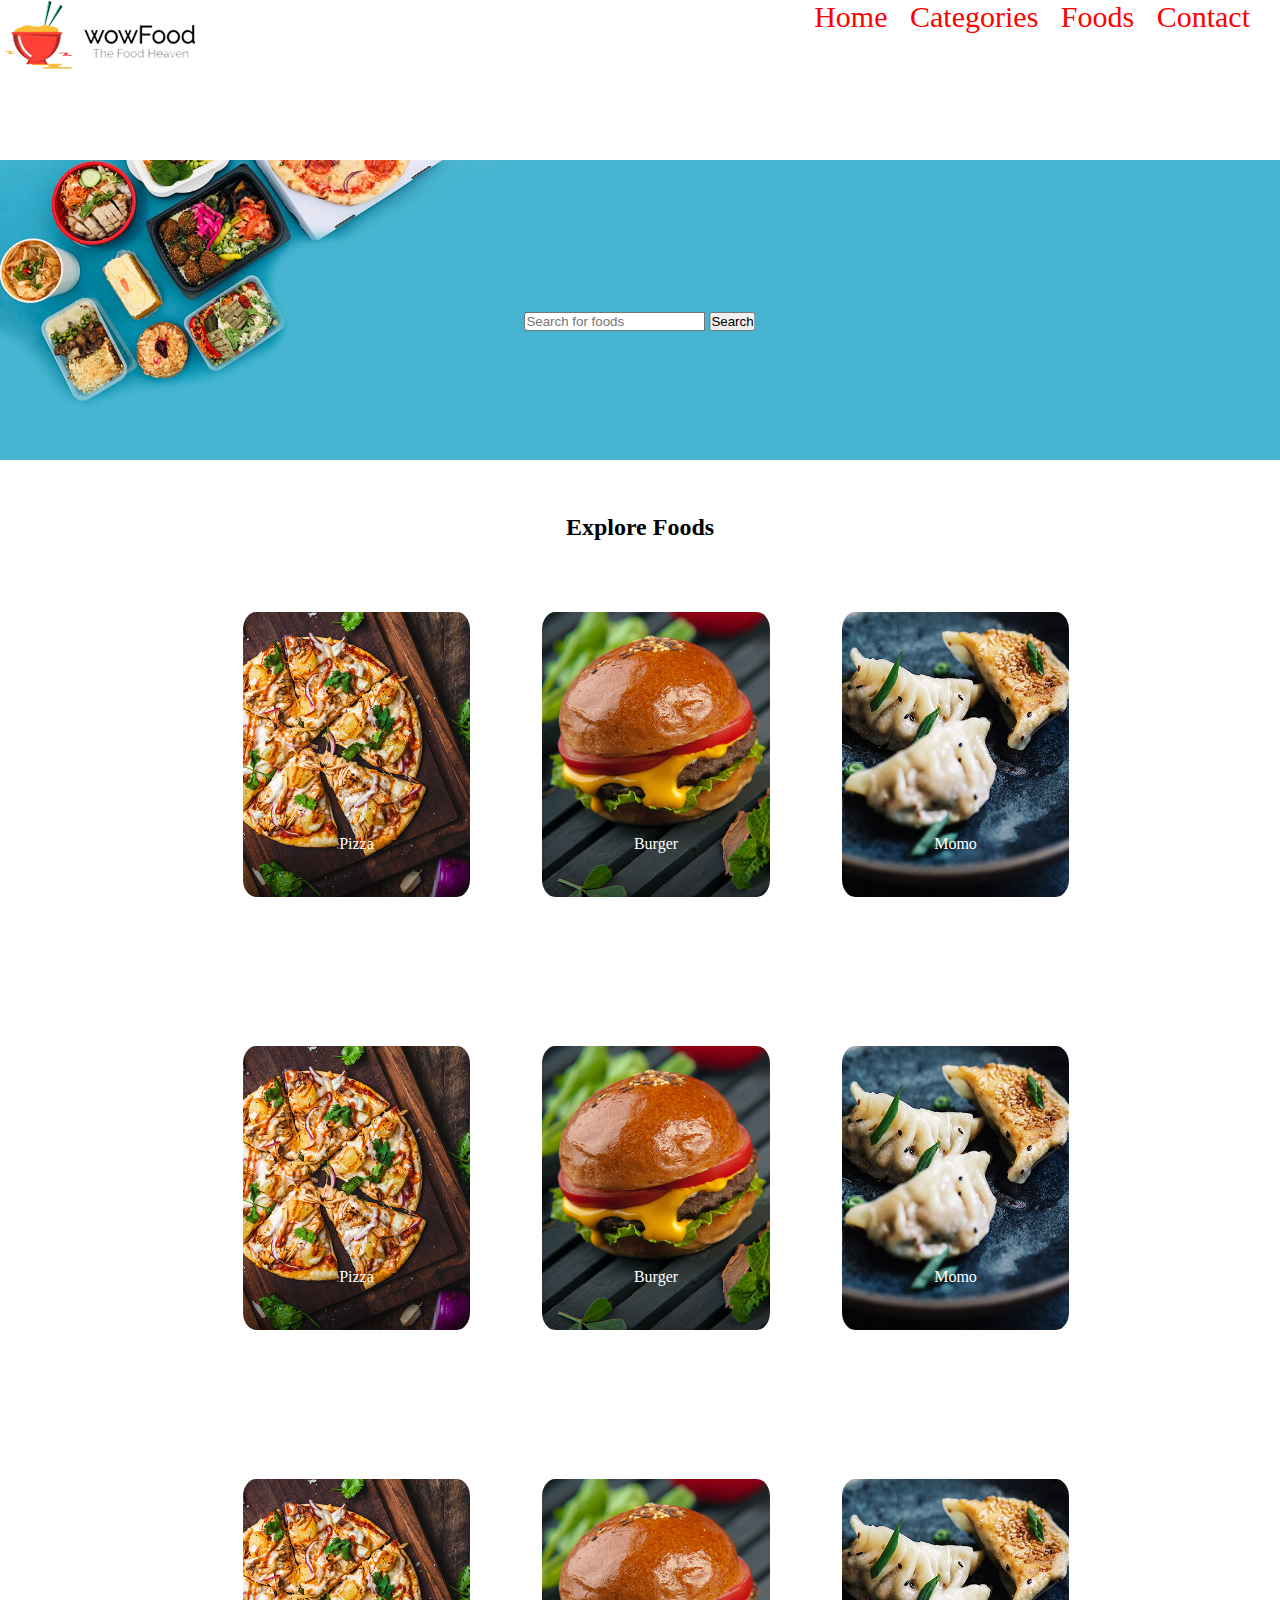
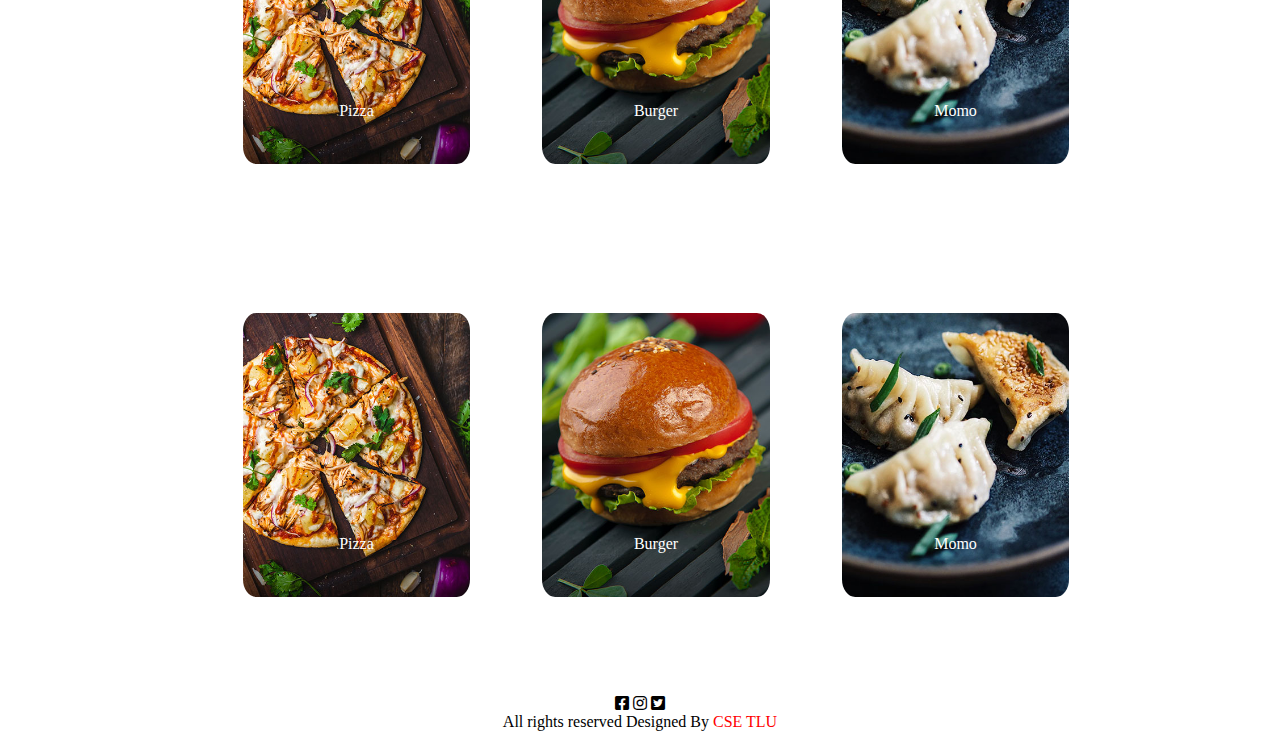
<file: Categories/index.html>
<!DOCTYPE html>
<html lang="en">
<head>
    <meta charset="UTF-8">
    <meta http-equiv="X-UA-Compatible" content="IE=edge">
    <meta name="viewport" content="width=device-width, initial-scale=1.0">
    <title>Categories</title>
    <link rel="stylesheet" href="style.css"/>
    <link rel="stylesheet" type="text/css" href="https://cdnjs.cloudflare.com/ajax/libs/font-awesome/5.15.4/css/all.min.css">
    
</head>
<body>
    <div id="header">
        <a href="" class="header-logo"><img src="img/logo.png"></a>
        <div class="section">
            <nav class="menu">
                <a href="#">Home</a>
                <a href="#content">Categories</a>
                <a href="#">Foods</a>
                <a href="#footer">Contact</a>
            </nav>
        </div>
    </div>
    <div id="search">
        <img src="img/bg.jpg" width="100%" class="search-img">
        <div class="search-section">
            <input type="text" value="" class="search-text" placeholder="Search for foods">
            <a><input type="button" value="Search" class="search-btn"></a>         
        </div>
    </div>
    <div id="content">
        <h2 > Explore Foods</h2>
            <div class="content-foods">
                <div class="foods-list" style="margin-left:14%">
                    <img src="img/pizza.jpg" class="food-img" >
                    <p>Pizza</p>    
                </div>
                <div class="foods-list">
                    <img src="img/burger.jpg" class="food-img">
                    <p>Burger</p>
                </div>
                <div class="foods-list" >
                    <img src="img/momo.jpg" class="food-img">
                    <p>Momo</p>
                </div>
                
                <div class="clear"></div>
            </div>
            <div class="content-foods">
                <div class="foods-list" style="margin-left:14%">
                    <img src="img/pizza.jpg" class="food-img" >
                    <p>Pizza</p>    
                </div>
                <div class="foods-list">
                    <img src="img/burger.jpg" class="food-img">
                    <p>Burger</p>
                </div>
                <div class="foods-list" >
                    <img src="img/momo.jpg" class="food-img">
                    <p>Momo</p>
                </div>
                
                <div class="clear"></div>
            </div>
            <div class="content-foods">
                <div class="foods-list" style="margin-left:14%">
                    <img src="img/pizza.jpg" class="food-img" >
                    <p>Pizza</p>    
                </div>
                <div class="foods-list">
                    <img src="img/burger.jpg" class="food-img">
                    <p>Burger</p>
                </div>
                <div class="foods-list" >
                    <img src="img/momo.jpg" class="food-img">
                    <p>Momo</p>
                </div>
                
                <div class="clear"></div>
            </div>
            <div class="content-foods">
                <div class="foods-list" style="margin-left:14%">
                    <img src="img/pizza.jpg" class="food-img" >
                    <p>Pizza</p>    
                </div>
                <div class="foods-list">
                    <img src="img/burger.jpg" class="food-img">
                    <p>Burger</p>
                </div>
                <div class="foods-list" >
                    <img src="img/momo.jpg" class="food-img">
                    <p>Momo</p>
                </div>
                
                <div class="clear"></div>
            </div>
    </div>
    <div id="footer">
        <i class="fab fa-facebook-square"></i>
        <i class="fab fa-instagram"></i>
        <i class="fab fa-twitter-square"></i>
        <div class="footer-content">
            <p>All rights reserved Designed By<a style="color: red;" href="#"> CSE TLU</a></p>
        </div>
    </div>
</body>
</html>
</file>
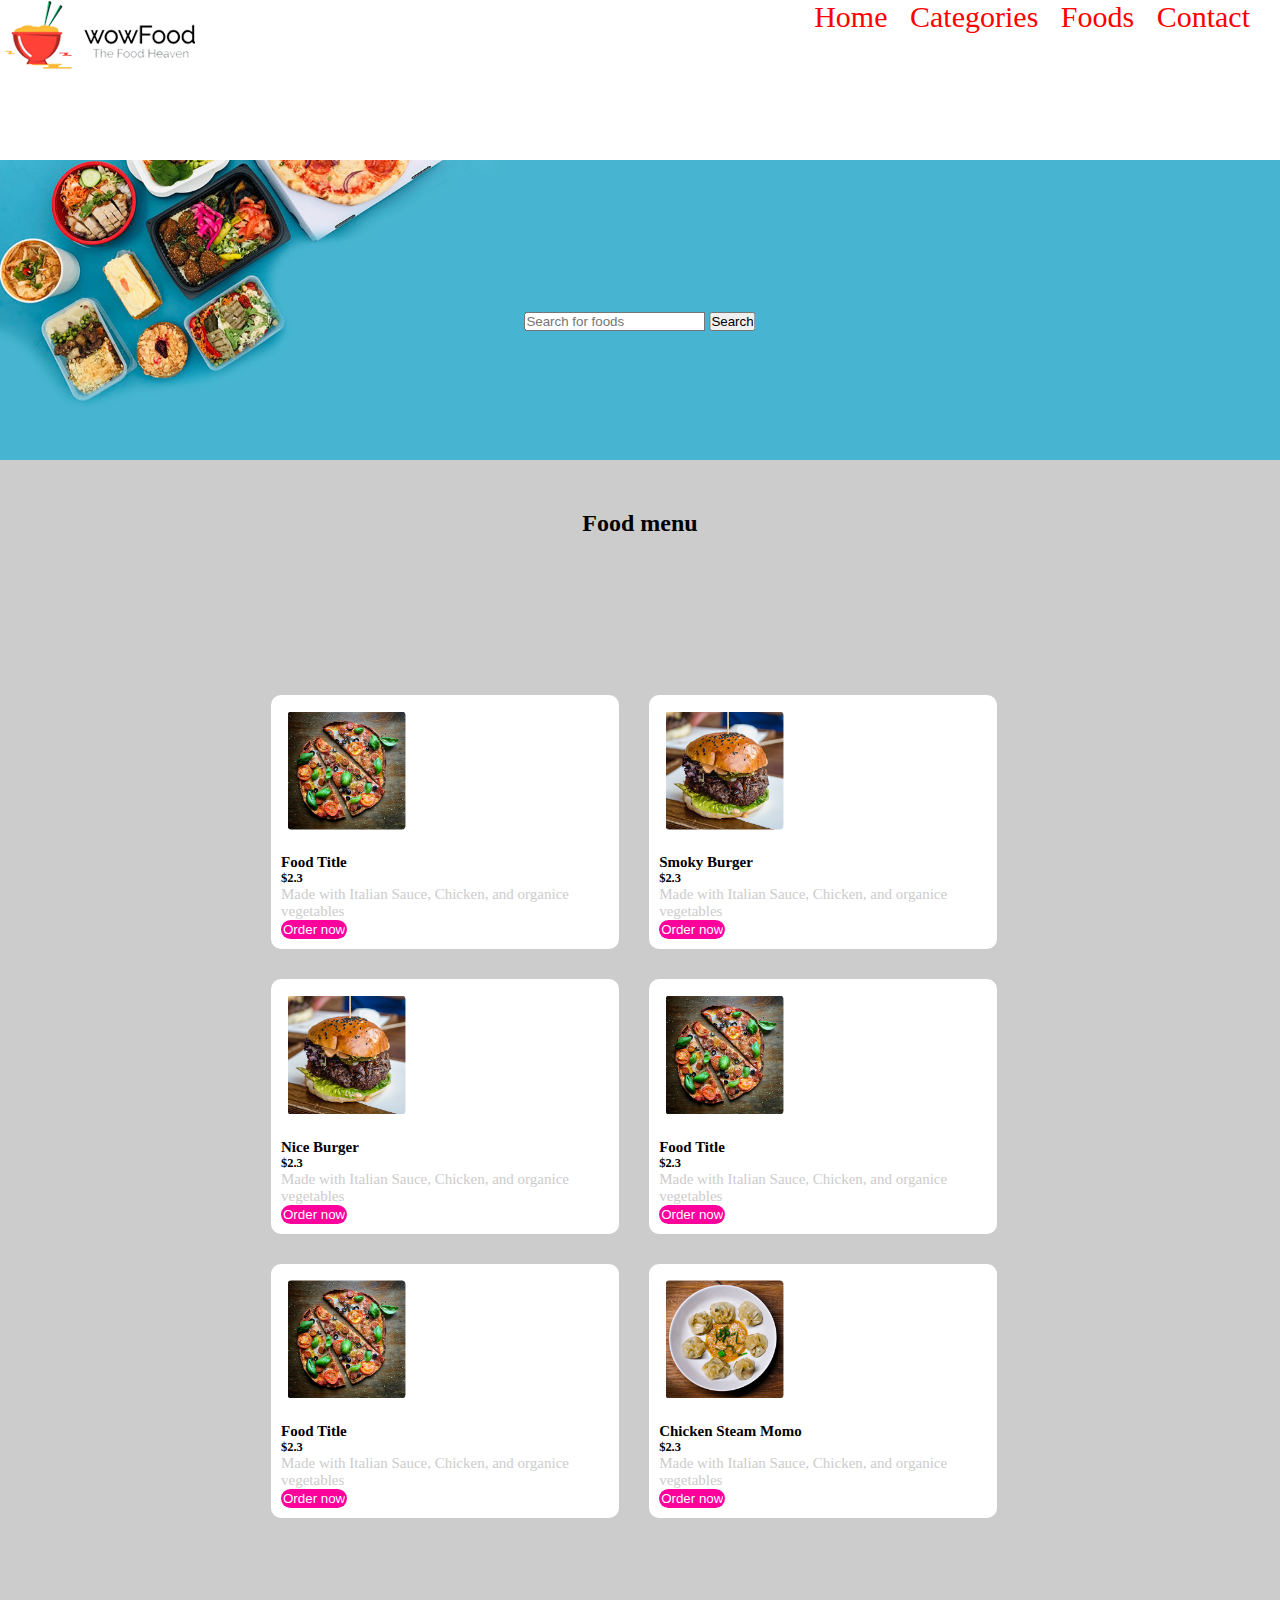
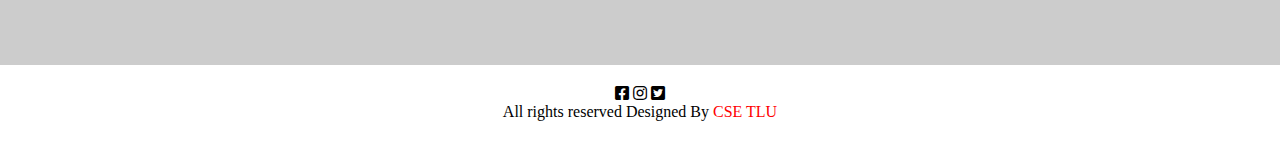
<file: Food/index.html>
<!DOCTYPE html>
<html lang="en">
<head>
    <meta charset="UTF-8">
    <meta http-equiv="X-UA-Compatible" content="IE=edge">
    <meta name="viewport" content="width=device-width, initial-scale=1.0">
    <title>Food</title>
    <link rel="stylesheet" href="style.css"/>
    <link rel="stylesheet" type="text/css" href="https://cdnjs.cloudflare.com/ajax/libs/font-awesome/5.15.4/css/all.min.css">
    
</head>
<body>
    <div id="header">
        <a href="" class="header-logo"><img src="img/logo.png"></a>
        <div class="section">
            <nav class="menu">
                <a href="#">Home</a>
                <a href="#">Categories</a>
                <a href="#menu">Foods</a>
                <a href="#footer">Contact</a>
            </nav>
        </div>
    </div>
    <div id="search">
        <img src="img/bg.jpg" width="100%" class="search-img">
        <div class="search-section">
            <input type="text" value="" class="search-text" placeholder="Search for foods">
            <a><input type="button" value="Search" class="search-btn"></a>            
        </div>
    </div>   
    <div id="menu">
        <div class="menu-heading">
            <h2 >Food menu</h2>
        </div>
            <div class="menu-container">
                <div class="menu-list">
                    <img src="img/menu-pizza.jpg" class="menu-img">
                    <div class="menu-decription">
                        <h4>Food Title</h4>
                        <h5>$2.3</h5>
                        <p>Made with Italian Sauce, Chicken, and organice vegetables</p>
                        <a><input type="button" value="Order now" class="order-btn"></a>
                    </div>
                </div>
                <div class="menu-list">
                    <img src="img/menu-burger.jpg" class="menu-img">
                    <div class="menu-decription">
                        <h4>Smoky Burger</h4>
                        <h5>$2.3</h5>
                        <p>Made with Italian Sauce, Chicken, and organice vegetables</p>
                        <a><input type="button" value="Order now" class="order-btn"></a>
                    </div>
                </div>
                <div class="menu-list" >
                    <img src="img/menu-burger.jpg" class="menu-img">
                    <div class="menu-decription">
                        <h4>Nice Burger</h4>
                        <h5>$2.3</h5>
                        <p>Made with Italian Sauce, Chicken, and organice vegetables</p>
                        <a><input type="button" value="Order now" class="order-btn"></a>
                    </div>
                </div>
                <div class="menu-list">
                    <img src="img/menu-pizza.jpg" class="menu-img">
                    <div class="menu-decription">
                        <h4>Food Title</h4>
                        <h5>$2.3</h5>
                        <p>Made with Italian Sauce, Chicken, and organice vegetables</p>
                        <a><input type="button" value="Order now" class="order-btn"></a>
                    </div>
                </div>
                <div class="menu-list" >
                    <img src="img/menu-pizza.jpg" class="menu-img">
                    <div class="menu-decription">
                        <h4>Food Title</h4>
                        <h5>$2.3</h5>
                        <p>Made with Italian Sauce, Chicken, and organice vegetables</p>
                        <a><input type="button" value="Order now" class="order-btn"></a>
                    </div>
                </div>
                <div class="menu-list">
                    <img src="img/menu-momo.jpg" class="menu-img">
                    <div class="menu-decription">
                        <h4>Chicken Steam Momo</h4>
                        <h5>$2.3</h5>
                        <p >Made with Italian Sauce, Chicken, and organice vegetables</p>
                        <a><input type="button" value="Order now" class="order-btn"></a>
                    </div>
                </div>
                
            </div>
    </div>
    <div id="footer">
        <i class="fab fa-facebook-square"></i>
        <i class="fab fa-instagram"></i>
        <i class="fab fa-twitter-square"></i>
        <div class="footer-content">
            <p>All rights reserved Designed By<a style="color: red;" href="#"> CSE TLU</a></p>
        </div>
    </div>
</body>
</html>
</file>
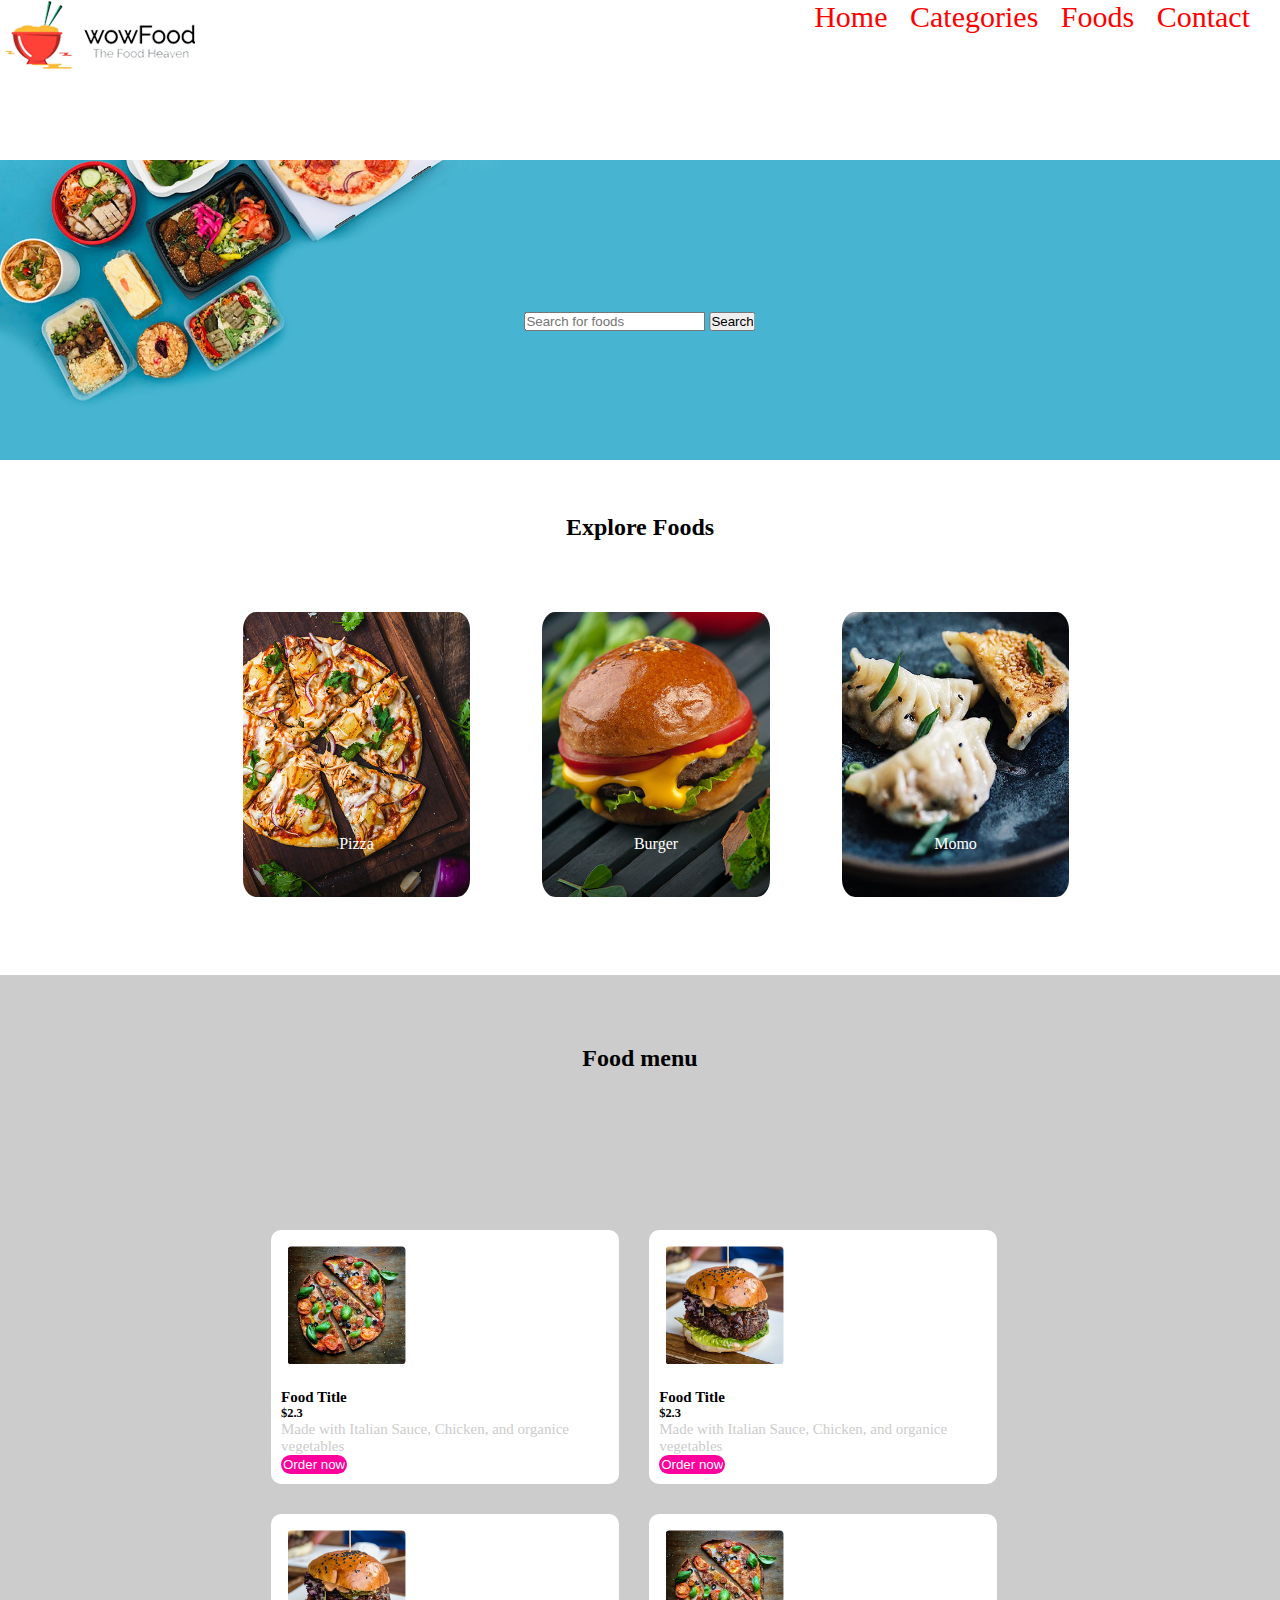
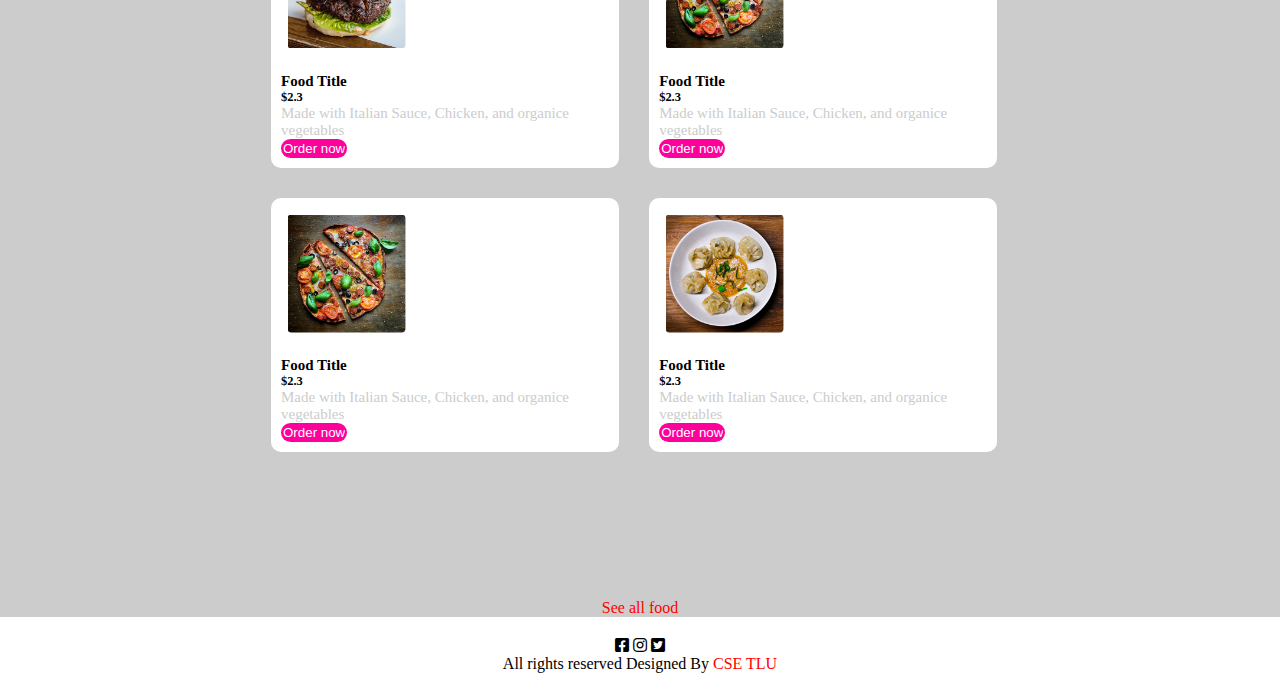
<file: Home/index.html>
<!DOCTYPE html>
<html lang="en">
<head>
    <meta charset="UTF-8">
    <meta http-equiv="X-UA-Compatible" content="IE=edge">
    <meta name="viewport" content="width=device-width, initial-scale=1.0">
    <title>Categories</title>
    <link rel="stylesheet" href="style.css"/>
    <link rel="stylesheet" type="text/css" href="https://cdnjs.cloudflare.com/ajax/libs/font-awesome/5.15.4/css/all.min.css">
    
</head>
<body>
    <div id="header">
        <a href="" class="header-logo"><img src="img/logo.png"></a>
        <div class="section">
            <nav class="menu">
                <a href="#">Home</a>
                <a href="#content">Categories</a>
                <a href="#menu">Foods</a>
                <a href="#footer">Contact</a>
            </nav>
        </div>
    </div>
    <div id="search">
        <img src="img/bg.jpg" width="100%" class="search-img">
        <div class="search-section">
            <input type="text" value="" class="search-text" placeholder="Search for foods">
            <a><input type="button" value="Search" class="search-btn"></a>            
        </div>
    </div>
    <div id="content">
        <h2 > Explore Foods</h2>
            <div class="content-foods">
                <div class="foods-list" style="margin-left:14%">
                    <img src="img/pizza.jpg" class="food-img" >
                    <p>Pizza</p>    
                </div>
                <div class="foods-list">
                    <img src="img/burger.jpg" class="food-img">
                    <p>Burger</p>
                </div>
                <div class="foods-list" >
                    <img src="img/momo.jpg" class="food-img">
                    <p>Momo</p>
                </div>
                
                <div class="clear"></div>
            </div>
    </div>
    <div id="menu">
        <div class="menu-heading">
            <h2 >Food menu</h2>
        </div>
            <div class="menu-container">
                <div class="menu-list">
                    <img src="img/menu-pizza.jpg" class="menu-img">
                    <div class="menu-decription">
                        <h4>Food Title</h4>
                        <h5>$2.3</h5>
                        <p>Made with Italian Sauce, Chicken, and organice vegetables</p>
                        <a><input type="button" value="Order now" class="order-btn"></a>
                    </div>
                </div>
                <div class="menu-list">
                    <img src="img/menu-burger.jpg" class="menu-img">
                    <div class="menu-decription">
                        <h4>Food Title</h4>
                        <h5>$2.3</h5>
                        <p>Made with Italian Sauce, Chicken, and organice vegetables</p>
                        <a><input type="button" value="Order now" class="order-btn"></a>
                    </div>
                </div>
                <div class="menu-list" >
                    <img src="img/menu-burger.jpg" class="menu-img">
                    <div class="menu-decription">
                        <h4>Food Title</h4>
                        <h5>$2.3</h5>
                        <p>Made with Italian Sauce, Chicken, and organice vegetables</p>
                        <a><input type="button" value="Order now" class="order-btn"></a>
                    </div>
                </div>
                <div class="menu-list">
                    <img src="img/menu-pizza.jpg" class="menu-img">
                    <div class="menu-decription">
                        <h4>Food Title</h4>
                        <h5>$2.3</h5>
                        <p>Made with Italian Sauce, Chicken, and organice vegetables</p>
                        <a><input type="button" value="Order now" class="order-btn"></a>
                    </div>
                </div>
                <div class="menu-list" >
                    <img src="img/menu-pizza.jpg" class="menu-img">
                    <div class="menu-decription">
                        <h4>Food Title</h4>
                        <h5>$2.3</h5>
                        <p>Made with Italian Sauce, Chicken, and organice vegetables</p>
                        <a><input type="button" value="Order now" class="order-btn"></a>
                    </div>
                </div>
                <div class="menu-list">
                    <img src="img/menu-momo.jpg" class="menu-img">
                    <div class="menu-decription">
                        <h4>Food Title</h4>
                        <h5>$2.3</h5>
                        <p >Made with Italian Sauce, Chicken, and organice vegetables</p>
                        <a><input type="button" value="Order now" class="order-btn"></a>
                    </div>
                </div>
                
            </div>
            <div class="food-ending">
                <p>See all food</p>
            </div>
    </div>
    <div id="footer">
        <i class="fab fa-facebook-square"></i>
        <i class="fab fa-instagram"></i>
        <i class="fab fa-twitter-square"></i>
        <div class="footer-content">
            <p>All rights reserved Designed By<a style="color: red;" href="#"> CSE TLU</a></p>
        </div>
    </div>
</body>
</html>
</file>
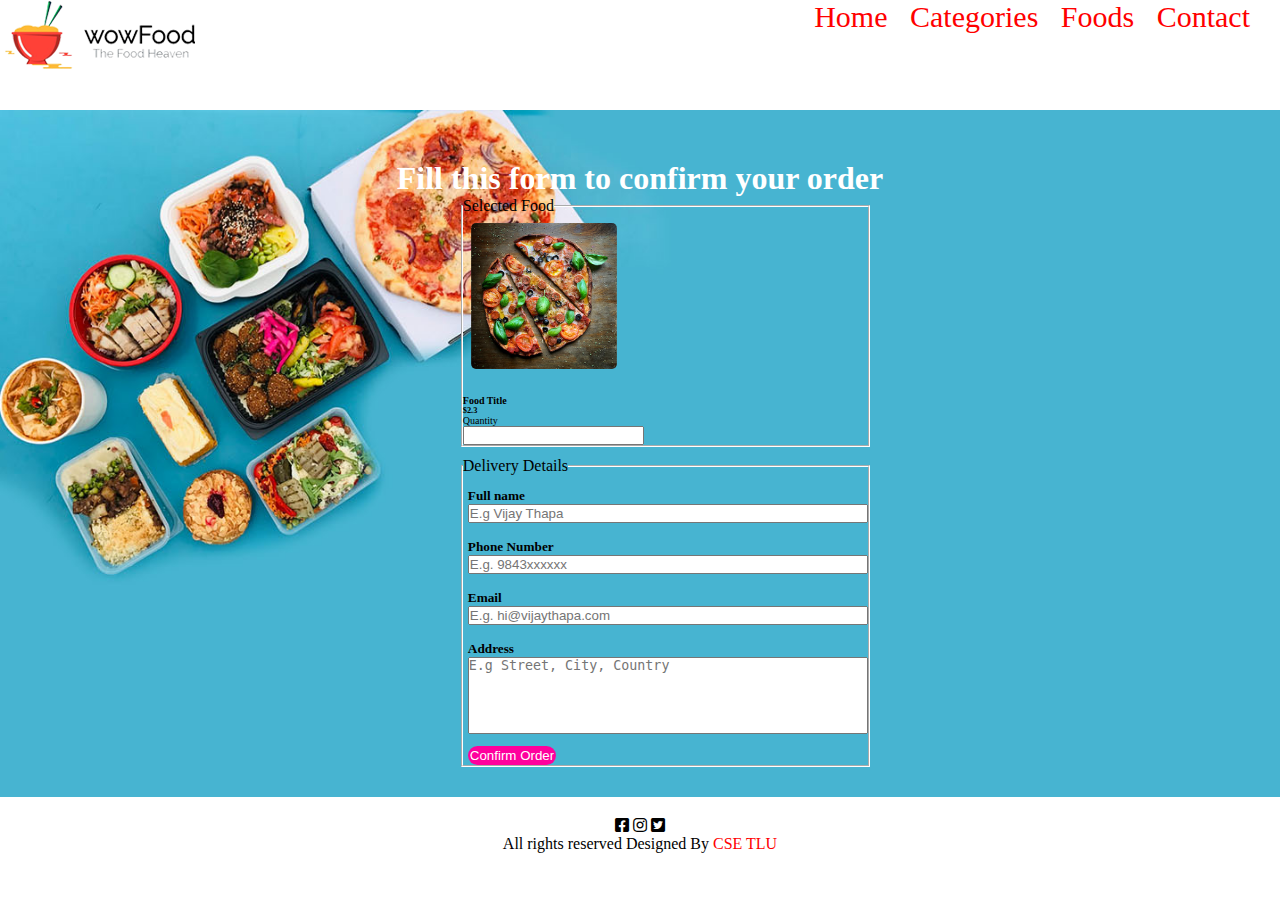
<file: Order/index.html>
<!DOCTYPE html>
<html lang="en">
<head>
    <meta charset="UTF-8">
    <meta http-equiv="X-UA-Compatible" content="IE=edge">
    <meta name="viewport" content="width=device-width, initial-scale=1.0">
    <title>Order</title>
    <link rel="stylesheet" href="style.css"/>
    <link rel="stylesheet" type="text/css" href="https://cdnjs.cloudflare.com/ajax/libs/font-awesome/5.15.4/css/all.min.css">
    
</head>
<body>
    <div id="header">
        <a href="" class="header-logo"><img src="img/logo.png"></a>
        <div class="section">
            <nav class="menu">
                <a href="#">Home</a>
                <a href="#">Categories</a>
                <a href="#">Foods</a>
                <a href="#footer">Contact</a>
            </nav>
        </div>
    </div>
    <div id="search">
        <!--<img src="img/bg.jpg" width="100%" class="search-img">-->
        <h1>Fill this form to confirm your order</h1>
        <div class="form-order">
            <fieldset class="selected-food">
                <legend>Selected Food</legend>
                <div class="order-food">
                    <img src="img/menu-pizza.jpg" class="food-img">
                    <div class="order-decription">
                        <h4>Food Title</h4>
                        <h5>$2.3</h5>
                        <p>Quantity</p>
                        <a><input type="number" class="food-input"></a>
                    </div>
                </div>
            </fieldset>
        </div>
        <div class="form-delivery">
            <fieldset class="delivery-food">
                <legend>Delivery Details</legend>
                <div class="delivery-food-container">
                    <div class="delivery-container">
                        <h5>Full name</h5>    
                        <a><input type="text" placeholder="E.g Vijay Thapa" class="delivery-input"></a>                     
                    </div>
                    <div class="delivery-container">
                        <h5>Phone Number</h5>
                        <a><input type="tel" placeholder="E.g. 9843xxxxxx" class="delivery-input"></a>
                    </div>
                    <div class="delivery-container">
                        <h5>Email</h5>
                        <a><input type="email" placeholder="E.g. hi@vijaythapa.com" class="delivery-input"></a>
                    </div>
                    <div class="delivery-container">
                        <h5>Address</h5>
                        <textarea class="add delivery-input" cols="1" rows="5" placeholder="E.g Street, City, Country"></textarea>
                    </div>
                    <a><input type="button" class="btn-order" value="Confirm Order"></a> 
                </div>
            </fieldset>
        </div>
    </div>

    <div id="footer">
        <i class="fab fa-facebook-square"></i>
        <i class="fab fa-instagram"></i>

        <i class="fab fa-twitter-square"></i>
        <div class="footer-content">
            <p>All rights reserved Designed By<a style="color: red;" href="#"> CSE TLU</a></p>
        </div>
    </div>
</body>
</html>
</file>
<file: Categories/style.css>
*{
    padding: 0;
    margin: 0;
    box-sizing: border-box;
}
#header {
    position: relative;
    width: 100%;
    top: 0;
    align-items: center;
    background: #fff;
    height: 80px;
}
#header .logo{
    margin-left: 80px;
    font-size: 15px;
    
}
#header .section{
    font-size: 30px;
    margin-right: 15px;
    text-decoration: none;
    display: block;
    float: right;
 
}
#header .menu a{
    text-decoration: none;
    margin-right: 15px;
    color:red;
    
    
}
#search{
    position: relative;
    margin-top: 30px;
    padding-top: 50px;
    text-align: center !important;
}
#search .search-img{
    border-style: none;
    height: 300px;
    width: 100%;
    object-fit: cover;
}
#search .search-section{
    position: absolute;
    text-align: center;
    left: 50%;
    bottom: 0;
    transform: translate(-50%,-700%);
}
.search-btn:hover{
    background-color: red;
}
#content{
    padding-top: 50px;
    position: relative;
}
#content h2{
    text-align: center;
}
#content .content-foods{
    padding-top: 50px;  
    padding-bottom: 50px;
    text-align: center;
    padding-left: 32px;
    
}
.foods-list{
    width: 24%;
    float: left;
}
.food-img{
    margin-top: 15px;
    padding: 2%;
    border-radius: 8%;
    width: 80%;
    
}
.foods-list p{
    transform: translate(0, -400%);
    text-decoration: transparent;
    color: white;
}
.clear{
    clear: both;
}

#footer{
    text-align: center;
    cursor: pointer;
    padding-top: 20px;
    padding-bottom: 20px;
    
}
#footer a{
    
    text-decoration: none;  
}
.fab{
    font-family: "Font Awesome 5 Brands";
}
</file>
<file: Food/style.css>
*{
    padding: 0;
    margin: 0;
    box-sizing: border-box;
}
#header {
    position: relative;
    width: 100%;
    top: 0;
    align-items: center;
    background: #fff;
    height: 80px;
}
#header .logo{
    margin-left: 80px;
    font-size: 15px;
    
}
#header .section{
    font-size: 30px;
    margin-right: 15px;
    text-decoration: none;
    display: block;
    float: right;
 
}
#header .menu a{
    text-decoration: none;
    margin-right: 15px;
    color:red;
    
    
}
#search{
    position: relative;
    margin-top: 30px;
    padding-top: 50px;
    text-align: center !important;
    margin-bottom: -4px;
}
#search .search-img{
    border-style: none;
    height: 300px;
    width: 100%;
    object-fit: cover;
}
#search .search-section{
    position: absolute;
    text-align: center;
    left: 50%;
    bottom: 0;
    transform: translate(-50%,-700%);
}
.search-btn:hover{
    background-color: red;
}
#menu{
    /*padding-top: 20px;*/
    position: relative;
    background-color: #ccc;
    width: 100%;
    display: inline-block;
    text-align: center;
}
#menu .menu-container{
    display: inline-block;
    margin-left: 10%;
    margin-right: 2%;
    padding: 10%;
    text-align: center;
}
#menu .menu-list{
    background-color:white;
    margin: 15px;
    float: left;
    border-radius: 10px;
    width: 40%;
    height: 5%; 
    padding: 10px;   
    
}
#menu .order-btn{
    background-color: rgba(255,0,157);
    border-radius: 20px;
    color: white;
    border-color: transparent;
    cursor: pointer;
    float: left;
    
}
#menu .content-foods{
    padding-left: 32px;
    padding-top: 50px;
    padding-bottom: 50px;
    text-align: center;
}
#menu .menu-heading{
    text-align: center;
    padding-top: 50px;
    top:0;
    padding-bottom: 15px;
}
#menu .menu-decription{
   text-align: left;
    margin-left: 100%;
    display: inline;
    font-size: 15px;
}
.menu-img{
    border-radius: 8%;
    float: left;
    width: 40%;
    padding: 2%;
    top:2px;
    left: 2px;
}
#menu p{
    color:#ccc;
}
#footer{
    text-align: center;
    cursor: pointer;
    padding-top: 20px;
    padding-bottom: 20px;
    
}
#footer a{
    
    text-decoration: none;  
}
.fab{
    font-family: "Font Awesome 5 Brands";
}
</file>
<file: Home/style.css>
*{
    padding: 0;
    margin: 0;
    box-sizing: border-box;
}
#header {
    position: relative;
    width: 100%;
    top: 0;
    align-items: center;
    background: #fff;
    height: 80px;
}
#header .logo{
    margin-left: 80px;
    font-size: 15px;
    
}
#header .section{
    font-size: 30px;
    margin-right: 15px;
    text-decoration: none;
    display: block;
    float: right;
 
}
#header .menu a{
    text-decoration: none;
    margin-right: 15px;
    color:red;
    
    
}
#search{
    position: relative;
    margin-top: 30px;
    padding-top: 50px;
    text-align: center !important;
}
#search .search-img{
    border-style: none;
    height: 300px;
    width: 100%;
    object-fit: cover;
}
#search .search-section{
    position: absolute;
    text-align: center;
    left: 50%;
    bottom: 0;
    transform: translate(-50%,-700%);
}
.search-btn:hover{
    background-color: red;
}
#content{
    padding-top: 50px;
    position: relative;
}
#content h2{
    text-align: center;
}
#content .content-foods{
    padding-top: 50px;  
    padding-bottom: 50px;
    text-align: center;
    padding-left: 32px;
    
}
.foods-list{
    width: 24%;
    float: left;
}
.food-img{
    margin-top: 15px;
    padding: 2%;
    border-radius: 8%;
    width: 80%;
    
}
.foods-list p{
    transform: translate(0, -400%);
    text-decoration: transparent;
    color: white;
}
.clear{
    clear: both;
}
#menu{
    padding-top: 20px;
    position: relative;
    background-color: #ccc;
    width: 100%;
    display: inline-block;
    text-align: center;
}
#menu .menu-container{
    display: inline-block;
    margin-left: 10%;
    margin-right: 2%;
    padding: 10%;
    text-align: center;
}
#menu .menu-list{
    background-color:white;
    margin: 15px;
    float: left;
    border-radius: 10px;
    width: 40%;
    height: 5%; 
    padding: 10px;   
    
}
#menu .order-btn{
    background-color: rgba(255,0,157);
    border-radius: 20px;
    color: white;
    border-color: transparent;
    cursor: pointer;
    float: left;
    
}
#menu .content-foods{
    padding-left: 32px;
    padding-top: 50px;
    padding-bottom: 50px;
    text-align: center;
}
#menu .menu-heading{
    text-align: center;
    padding-top: 50px;
    top:0;
    padding-bottom: 15px;
}
#menu .menu-decription{
   text-align: left;
    margin-left: 100%;
    display: inline;
    font-size: 15px;
}
.menu-img{
    border-radius: 8%;
    float: left;
    width: 40%;
    padding: 2%;
    top:2px;
    left: 2px;
}
#menu .food-ending p{
    text-align: center;
    color: red;
    cursor: pointer;
}
#menu p{
    color:#ccc;
}
#footer{
    text-align: center;
    cursor: pointer;
    padding-top: 20px;
    padding-bottom: 20px;
    
}
#footer a{
    
    text-decoration: none;  
}
.fab{
    font-family: "Font Awesome 5 Brands";
}
</file>
<file: Order/style.css>
*{
    padding: 0;
    margin: 0;
    box-sizing: border-box;
}
#header {
    position: relative;
    width: 100%;
    top: 0;
    align-items: center;
    background: #fff;
    height: 80px;
}
#header .logo{
    margin-left: 80px;
    font-size: 15px;
    
}
#header .section{
    font-size: 30px;
    margin-right: 15px;
    text-decoration: none;
    display: block;
    float: right;
 
}
#header .menu a{
    text-decoration: none;
    margin-right: 15px;
    color:red;
    
    
}
#search{
    position: relative;
    margin-top: 30px;
    padding-top: 50px;
    /*text-align: center;*/
    background-image: url(img/bg.jpg);
    background-size: cover;
    width: 100%;
}
#search h1{
    text-align: center;
    color: white;
}
#search .form-order{
    margin-left: 36%;
    padding-bottom: 10px    ;
}
#search .selected-food{
    width: 50%;
   left: 0;
    right: 0;
    border-color: white;
    
}
#search .order-decription{
    text-align: left;
    margin-left: 100%;
    display: inline;
    font-size: 10px;
}
#search .form-delivery{
    margin-left: 36%;
    border-radius: 8%;
    padding-bottom: 30px;
}
#search .delivery-input{
    width: 100%;
}
#search .delivery-food{
    width: 50%;
    left: 0;
    right: 0;
    border-color: white; 
    
}
#search .food-img{
    border-radius: 8%;
    float: left;
    width: 40%;
    padding: 2%;
    top:2px;
    left: 2px;
}
#search .btn-order{
    background-color: rgba(255,0,157);
    border-radius: 20px;
    color: white;
    border-color: transparent;
    cursor: pointer;
    float: left;
}
#search .delivery-food-container{
    margin-top: 5px;
    margin-left: 5px;
}
#search .add{
    resize: none;
    min-height: 30px;
}
#search .delivery-container{
    padding-top: 2%;
    padding-bottom: 2%;
}
#footer{
    text-align: center;
    cursor: pointer;
    padding-top: 20px;
    padding-bottom: 20px; 
}
#footer a{
    text-decoration: none;  
}
.fab{
    font-family: "Font Awesome 5 Brands";
}
</file>
